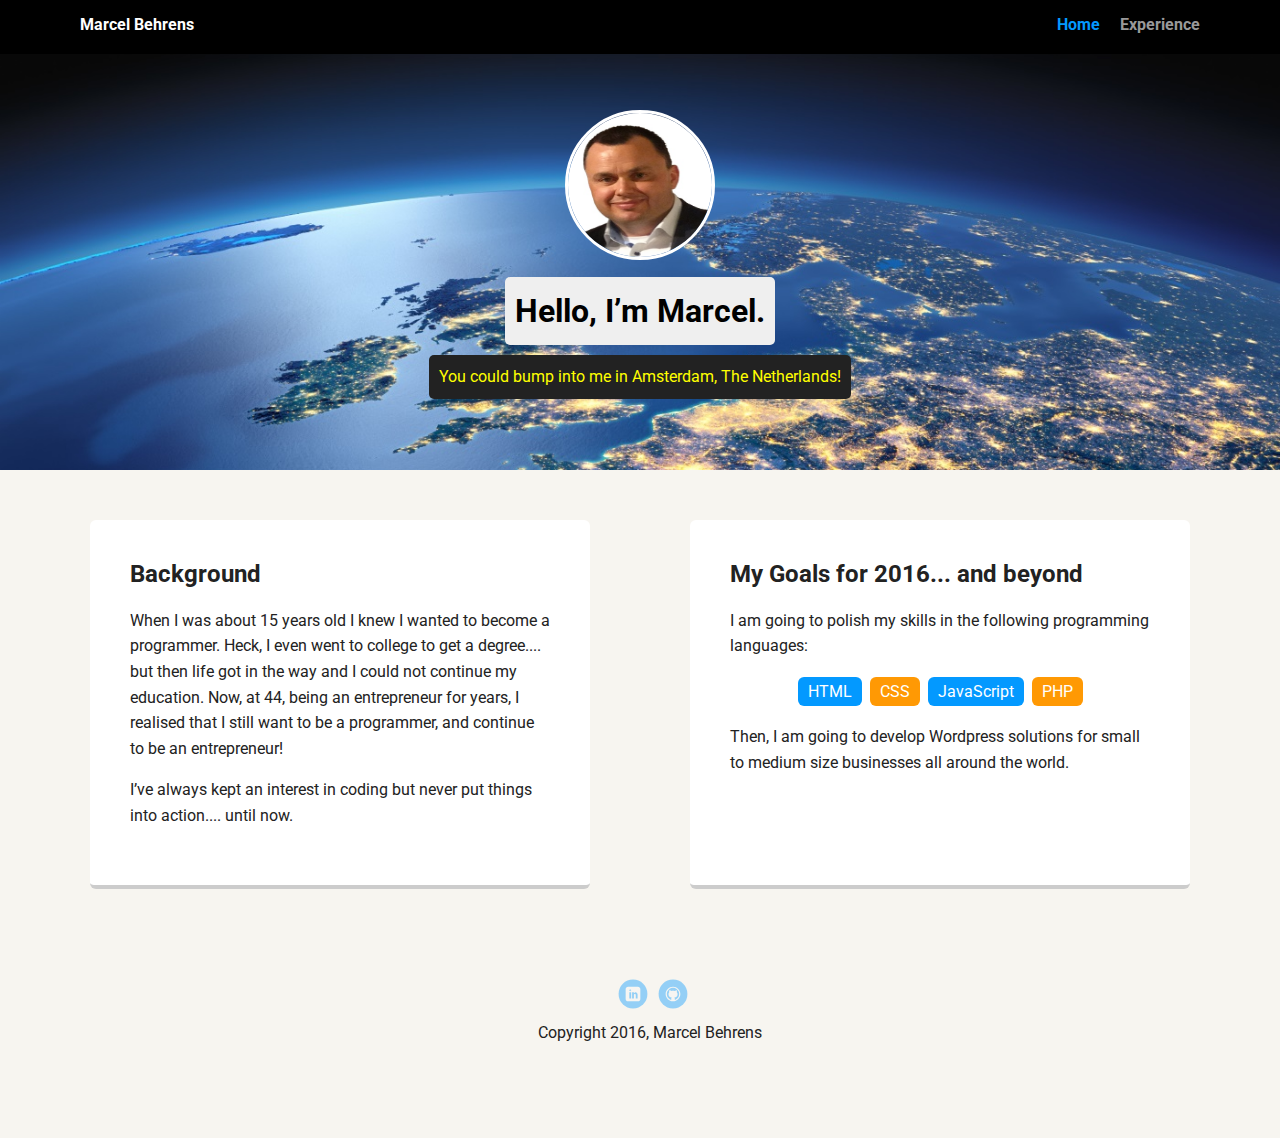
<file: index.html>
<!doctype html>
<html lang="en">
<head>
  <meta charset="utf-8">
  <title>Marcel Behrens' Profile</title>
  <meta name="viewport" content="width=device-width, initial-scale=1.0">
  <link rel="stylesheet" href="styles.css">
  <link href="https://fonts.googleapis.com/css?family=Muli%7CRoboto:400,300,500,700,900" rel="stylesheet"></head>
  <body>

    <div class="main-nav">
        <ul class="nav">
          <li class="name">Marcel Behrens</li>
          <li><a href="index.html" class="selected">Home</a></li>
          <li><a href="experience.html">Experience</a></li>
        </ul>
    </div>

    <header>
      <img src="images/marcel.jpg" alt="Photo of Marcel Behrens" class="profile-image">
      <h1 class="tag name">Hello, I’m Marcel.</h1>
      <p class="tag location">You could bump into me in Amsterdam, The Netherlands!</p>
    </header>

    <main class="flex">
      <div class="card">
        <h2>Background</h2>
        <p> When I was about 15 years old I knew I wanted to become a programmer. Heck, I even went to college to get a degree.... but then life got in the way and I could not continue my education. Now, at 44, being an entrepreneur for years, I realised that I still want to be a programmer, and continue to be an entrepreneur! 
		</p>
        <p>I’ve always kept an interest in coding but never put things into action.... until now.</p>
      </div> 

      <div class="card">
        <h2>My Goals for 2016... and beyond</h2>
        <p>I am going to polish my skills in the following programming languages:</p>
        <ul class="skills">
          <li>HTML</li>
          <li>CSS</li>
          <li>JavaScript</li>
          <li>PHP</li>
        </ul>
        <p>Then, I am going to develop Wordpress solutions for small to medium size businesses all around the world.</p>
      </div> 
	</main>
    <footer>
      <ul>
        <li><a href="https://nl.linkedin.com/in/marcelbehrens" class="social linkedin">LinkedIn</a></li>
        <li><a href="https://github.com/Nichebizz/treehousetraining" class="social github">Github</a></li>
      </ul>
      <p class="copyright">Copyright 2016, Marcel Behrens</p>
    </footer>
  </body>
  </html>
</file>
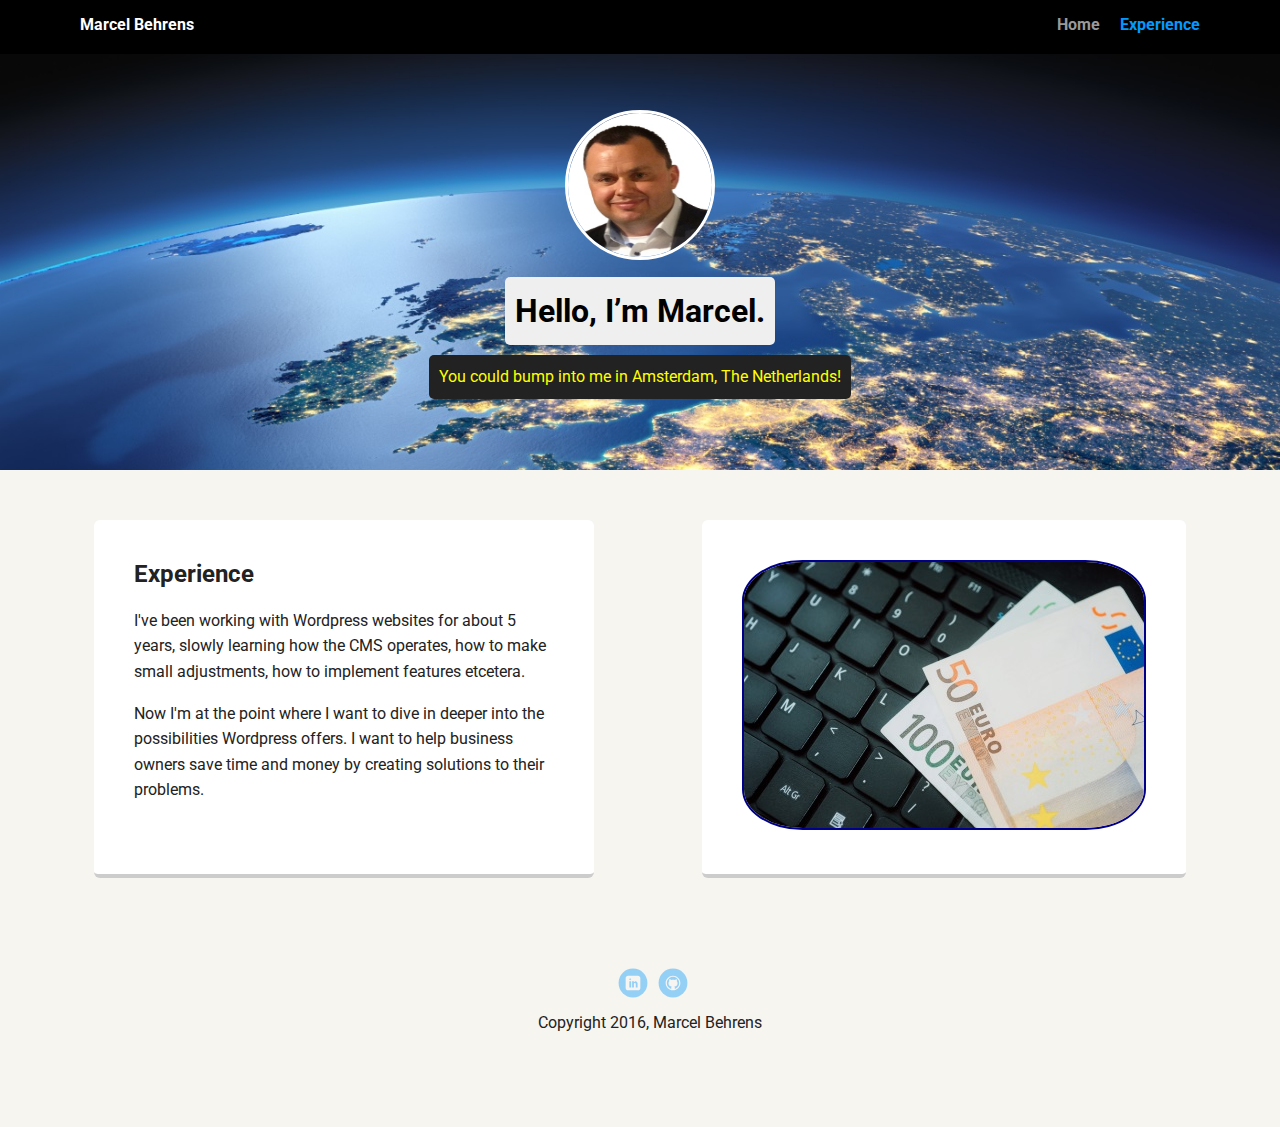
<file: experience.html>
<!doctype html>
<html lang="en">
<head>
  <meta charset="utf-8">
  <title>Marcel Behrens' Profile</title>
  <meta name="viewport" content="width=device-width, initial-scale=1.0">
  <link rel="stylesheet" href="styles.css">
  <link href="https://fonts.googleapis.com/css?family=Muli%7CRoboto:400,300,500,700,900" rel="stylesheet"></head>
  <body>

    <div class="main-nav">
        <ul class="nav">
          <li class="name">Marcel Behrens</li>
          <li><a href="index.html">Home</a></li>
          <li><a href="experience.html" class="selected">Experience</a></li>
        </ul>
    </div>

    <header>
      <img src="images/marcel.jpg" alt="Photo of Marcel Behrens" class="profile-image">
      <h1 class="tag name">Hello, I’m Marcel.</h1>
      <p class="tag location">You could bump into me in Amsterdam, The Netherlands!</p>
    </header>

    <main class="flex">
      <div class="card">
        <h2>Experience</h2>
        <p> I've been working with Wordpress websites for about 5 years, slowly learning how the CMS operates, how to make small adjustments, how to implement features etcetera.
		</p>
        <p>Now I'm at the point where I want to dive in deeper into the possibilities Wordpress offers. I want to help business owners save time and money by creating solutions to their problems.</p>
      </div> 

      <div class="card">
        <img src="images/save-money.jpg" alt="Photo of money on keyboard" class="extra-image">
      </div> 
    </main>
	
    <footer>
      <ul>
        <li><a href="https://nl.linkedin.com/in/marcelbehrens" class="social linkedin">LinkedIn</a></li>
        <li><a href="https://github.com/Nichebizz/treehousetraining" class="social github">Github</a></li>
      </ul>
      <p class="copyright">Copyright 2016, Marcel Behrens</p>
    </footer>
  </body>
  </html>
</file>
<file: styles.css>
/* Global Layout Set-up */
* { 
  box-sizing: border-box;
}
  
body {
  margin: 0;
  padding: 0;
  text-align: center;
  font-family: 'Roboto', sans-serif;
  color: #222;
  background: #f7f5f0;
}
/* Link Styles */

a {
  text-decoration: none;
  color: #999;
}
a:hover {
  color: #6633ff;
}

/* Section Styles */

.main-nav {
  width: 100%;
  background: black;
  min-height: 30px;
  padding: 10px;
  position: fixed;
  text-align: center;
}
.nav {
  display: flex;
  justify-content: space-around;
  font-weight: 700;
  list-style-type: none;
  margin: 0 auto;
  padding: 0;
}

.nav .name {
    display: block;
    margin-right: auto;
    color: white;
}
.nav li {
  padding: 5px 10px 10px 10px;
}
.nav a {
  transition: all .5s;
}
.nav a:hover {
  color: white
}

.selected  {
	color: #0399ff;
}

header {
  text-align: center;
  background: url('images/netherlands.jpg') no-repeat top center ;
  background-size: cover;
  overflow: hidden;
  padding-top: 60px;
}
header {
  line-height: 1.5;
}
header .profile-image {
  margin-top: 50px;
  width: 150px;
  height: 150px;
  border-radius: 50%;
  border: 3px solid white;
  transition: all .5s;
}
header .profile-image:hover {
  transform: scale(1.2) rotate(5deg);
}
.tag {
  background-color: #efefef;
  color: black;
  padding: 10px;
  border-radius: 5px;
  display: table;
  margin: 10px auto;
} 
.location {
  background-color: #222;
  color: yellow;
}
.card {
  margin: 30px;
  padding: 20px 40px 40px;
  max-width: 500px;
  text-align: left;
  background: #fff;
  border-bottom: 4px solid #ccc;
  border-radius: 6px;
  transition: all .5s;
}
.card:hover {
  border-color: #ff99ff;
}

ul.skills {
  padding: 0;
  text-align: center;
}

.skills li {
  border-radius: 6px;
  display: inline-block;
  background: #ff9904;
  color: white;
  padding: 5px 10px;
  margin: 2px;
}

.skills li:nth-child(odd) {
  background: #0399ff;
}

.extra-image {
  margin-top: 20px;
  border-radius: 15%;
  border: 2px solid darkblue;
}

footer {
  width: 100%;
  min-height: 30px;
  padding: 20px 0 40px 20px;
}

footer .copyright {
  top: -8px;
  font-size: .75em;
}

footer ul {
  list-style-type: none;
  margin: 0;
  padding: 0;
}

footer ul li {
  display: inline-block;
}

a.social {
  display: inline-block;
  text-indent: -9999px;
  margin-left: 5px;
  width: 30px;
  height: 30px;
  background-size: 30px 30px;
  opacity: .4;
  transition: all .5s;
}
a.twitter {
  background-image: url(images/twitter.svg);
}
a.linkedin {
  background-image: url(images/linkedin.svg);
}
a.github {
  background-image: url(images/github.svg);
}
a.social:hover {
  opacity: 1;
}
.clearfix {
  clear: both;
}

/* Styles for larger screens */
@media screen and (min-width: 720px) {
  
  .flex {
      display: -ms-flexbox;      /* TWEENER - IE 10 */
      display: flex; 
      max-width: 1200px;
      -ms-flex-pack: distribute;
      justify-content: space-around;
      margin: 0 auto;
  }

  header {
    min-height: 470px;
  }

  .nav {
    max-width: 1200px;
    padding: 0 30px;
  }


  main {
    padding-top: 20px;
  }

  main p {
    line-height: 1.6em;
  }

  footer {
    font-size: 1.3em;
    max-width: 1200px;
    margin: 40px auto;
  }

}
</file>
